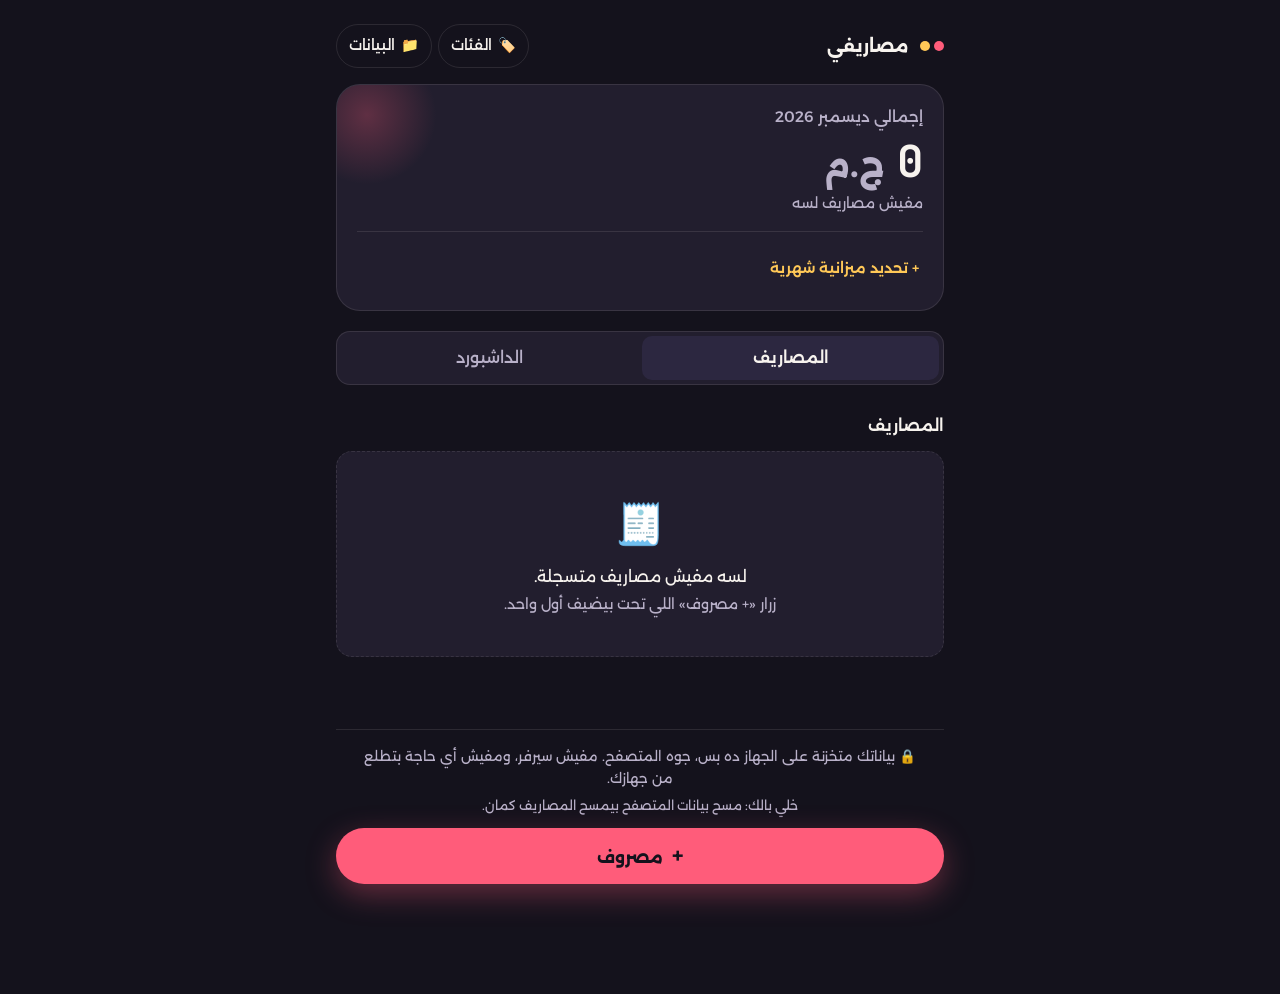
<file: index.html>
<!doctype html>
<html lang="ar" dir="rtl">
<head>
  <meta charset="utf-8">
  <meta http-equiv="Content-Security-Policy" content="default-src 'self'; script-src 'self'; style-src 'self'; img-src 'self' data: blob:; font-src 'self'; connect-src 'self'; manifest-src 'self'; worker-src 'self'; object-src 'none'; base-uri 'self'; form-action 'none'">
  <meta name="viewport" content="width=device-width, initial-scale=1, viewport-fit=cover">
  <title>مصاريفي</title>
  <meta name="description" content="تطبيق بسيط لتسجيل المصاريف بالجنيه المصري. البيانات بتفضل على الجهاز بس.">
  <meta name="theme-color" content="#14121C">
  <meta name="color-scheme" content="dark">
  <link rel="manifest" href="manifest.webmanifest">
  <link rel="icon" href="icons/icon.svg" type="image/svg+xml">
  <link rel="icon" href="icons/icon-192.png" type="image/png" sizes="192x192">
  <link rel="apple-touch-icon" href="icons/apple-touch-icon.png">
  <meta name="apple-mobile-web-app-title" content="مصاريفي">
  <link rel="stylesheet" href="css/styles.css">
</head>
<body>
  <div id="storage-banner" class="banner" role="alert" hidden></div>

  <main class="app">
    <header class="app-header">
      <div class="top-bar">
        <h1 class="brand"><span class="brand-dot" aria-hidden="true"></span>مصاريفي</h1>
        <div class="top-actions">
          <button id="open-categories" class="ghost-btn" type="button">
            <span aria-hidden="true">🏷️</span> الفئات
          </button>
          <button id="open-data" class="ghost-btn" type="button">
            <span aria-hidden="true">📁</span> البيانات
          </button>
        </div>
      </div>
      <section class="month-card" aria-labelledby="month-label">
        <h2 id="month-label" class="month-label">إجمالي الشهر</h2>
        <p id="month-total" class="month-total"></p>
        <p id="month-count" class="month-count"></p>

        <div id="budget-box" class="budget">
          <button id="set-budget" class="link-btn" type="button">+ تحديد ميزانية شهرية</button>
          <div id="budget-active" hidden>
            <div class="budget-row">
              <p id="budget-used" class="budget-used"></p>
              <button id="edit-budget" class="link-btn" type="button" aria-label="تعديل الميزانية">تعديل</button>
            </div>
            <div id="budget-bar" class="bar" role="progressbar" aria-valuemin="0" aria-valuemax="100"
                 aria-labelledby="budget-used">
              <span id="budget-fill" class="bar-fill"></span>
            </div>
            <p id="budget-status" class="budget-status"></p>
          </div>
        </div>
      </section>
    </header>

    <div class="tabs" role="tablist" aria-label="طريقة العرض">
      <button id="tab-list" class="tab" role="tab" type="button" aria-selected="true" aria-controls="view-list">المصاريف</button>
      <button id="tab-dash" class="tab" role="tab" type="button" aria-selected="false" aria-controls="view-dash" tabindex="-1">الداشبورد</button>
    </div>

    <section id="view-dash" class="dashboard" role="tabpanel" aria-labelledby="tab-dash" hidden>
      <div class="month-nav">
        <button id="dash-prev" class="icon-btn" type="button" aria-label="الشهر اللي فات">→</button>
        <h2 id="dash-month" class="month-nav-title" aria-live="polite"></h2>
        <button id="dash-next" class="icon-btn" type="button" aria-label="الشهر الجاي">←</button>
      </div>

      <div class="tiles">
        <div class="tile tile-hero">
          <p class="tile-label">إجمالي الشهر</p>
          <p id="dash-total" class="tile-value"></p>
          <p id="dash-delta" class="tile-sub"></p>
        </div>
        <div class="tile">
          <p class="tile-label">أكبر فئة</p>
          <p id="dash-top" class="tile-value-sm"></p>
          <p id="dash-top-sub" class="tile-sub"></p>
        </div>
        <div class="tile">
          <p class="tile-label">المتوسط اليومي</p>
          <p id="dash-avg" class="tile-value-sm"></p>
          <p id="dash-avg-sub" class="tile-sub"></p>
        </div>
      </div>

      <div id="dash-empty" class="empty" hidden>
        <p class="empty-icon" aria-hidden="true">📊</p>
        <p>مفيش مصاريف متسجلة في الشهر ده.</p>
      </div>

      <div id="dash-charts">
        <section class="chart-card" aria-labelledby="cat-chart-title">
          <h3 id="cat-chart-title" class="chart-title">الصرف حسب الفئة</h3>
          <ul id="cat-chart" class="hbars"></ul>
          <details class="chart-table">
            <summary>عرض كجدول</summary>
            <table>
              <thead><tr><th scope="col">الفئة</th><th scope="col">المبلغ</th><th scope="col">النسبة</th><th scope="col">العدد</th></tr></thead>
              <tbody id="cat-table"></tbody>
            </table>
          </details>
        </section>

        <section class="chart-card" aria-labelledby="day-chart-title">
          <h3 id="day-chart-title" class="chart-title">الصرف على أيام الشهر</h3>
          <div id="day-chart" class="day-chart"></div>
          <p id="day-key" class="chart-key"></p>
          <details class="chart-table">
            <summary>عرض كجدول</summary>
            <table>
              <thead><tr><th scope="col">اليوم</th><th scope="col">المبلغ</th><th scope="col">العدد</th></tr></thead>
              <tbody id="day-table"></tbody>
            </table>
          </details>
        </section>
      </div>
    </section>

    <section id="view-list" class="expenses" role="tabpanel" aria-labelledby="tab-list">
      <h2 id="list-title" class="section-title">المصاريف</h2>

      <div id="filters" class="filters" role="search">
        <label class="search-field" for="flt-q">
          <span class="sr-only">بحث</span>
          <span class="search-icon" aria-hidden="true">🔍</span>
          <input id="flt-q" type="search" class="input search-input" maxlength="100"
                 placeholder="بحث في الملاحظات والفئات" autocomplete="off">
        </label>
        <div class="filter-row">
          <label for="flt-month">
            <span class="sr-only">الشهر</span>
            <select id="flt-month" class="input"></select>
          </label>
          <label for="flt-cat">
            <span class="sr-only">الفئة</span>
            <select id="flt-cat" class="input"></select>
          </label>
        </div>
        <div id="filter-summary" class="filter-summary" hidden>
          <p id="filter-result" aria-live="polite"></p>
          <button id="filter-clear" class="link-btn" type="button">مسح الفلتر</button>
        </div>
      </div>

      <div id="no-results" class="empty" hidden>
        <p class="empty-icon" aria-hidden="true">🔎</p>
        <p>مفيش مصاريف بتطابق الفلتر ده.</p>
      </div>

      <div id="empty-state" class="empty" hidden>
        <p class="empty-icon" aria-hidden="true">🧾</p>
        <p>لسه مفيش مصاريف متسجلة.</p>
        <p class="empty-hint">زرار «+ مصروف» اللي تحت بيضيف أول واحد.</p>
      </div>
      <ol id="expense-list" class="days"></ol>
    </section>

    <div class="install">
      <button id="install-btn" class="btn btn-secondary" type="button" hidden>📲 تثبيت التطبيق على الجهاز</button>
      <p id="ios-hint" class="hint" hidden>للتثبيت على الآيفون: زرار المشاركة <span aria-hidden="true">⬆️</span> وبعدين «إضافة إلى الشاشة الرئيسية».</p>
      <p id="offline-note" class="hint" hidden>التطبيق متخزن على الجهاز، وبيشتغل من غير إنترنت.</p>
    </div>

    <footer class="privacy">
      <p><span aria-hidden="true">🔒</span> بياناتك متخزنة على الجهاز ده بس، جوه المتصفح. مفيش سيرفر، ومفيش أي حاجة بتطلع من جهازك.</p>
      <p class="privacy-note">خلي بالك: مسح بيانات المتصفح بيمسح المصاريف كمان.</p>
      <p class="privacy-note"><a href="privacy.html">تفاصيل الخصوصية</a></p>
    </footer>
  </main>

  <button id="add-btn" class="fab" type="button"><span aria-hidden="true">+</span> مصروف</button>

  <div id="chart-tip" class="chart-tip" role="tooltip" hidden></div>

  <div id="toast" class="toast" role="status" aria-live="polite">
    <span id="toast-msg"></span>
    <button id="toast-action" class="toast-action" type="button" hidden></button>
  </div>

  <dialog id="expense-dialog" class="sheet-dialog" aria-labelledby="dialog-title">
    <form id="expense-form" class="sheet" novalidate>
      <div class="sheet-head">
        <h2 id="dialog-title">مصروف جديد</h2>
        <button type="button" class="icon-btn" data-close aria-label="قفل">✕</button>
      </div>

      <label class="field" for="f-amount">
        <span class="field-label">المبلغ</span>
        <span class="amount-wrap">
          <input id="f-amount" name="amount" class="amount-input num" inputmode="decimal"
                 autocomplete="off" dir="ltr" placeholder="0" required>
          <span class="cur">ج.م</span>
        </span>
      </label>

      <fieldset class="field">
        <legend class="field-label">الفئة</legend>
        <div id="f-categories" class="chips"></div>
      </fieldset>

      <label class="field" for="f-date">
        <span class="field-label">التاريخ</span>
        <input id="f-date" name="date" type="date" class="input" required aria-describedby="f-date-hint">
      </label>
      <p id="f-date-hint" class="field-warn" aria-live="polite" hidden></p>

      <label class="field" for="f-note">
        <span class="field-label">ملاحظة <span class="optional">(اختياري)</span></span>
        <input id="f-note" name="note" type="text" class="input" maxlength="140"
               placeholder="مثلاً: فطار مع الشغل" autocomplete="off">
      </label>

      <p id="form-error" class="form-error" role="alert"></p>

      <div class="sheet-actions">
        <button type="submit" class="btn btn-primary">حفظ</button>
        <button type="button" id="delete-btn" class="btn btn-danger" hidden>مسح</button>
      </div>
    </form>
  </dialog>

  <dialog id="categories-dialog" class="sheet-dialog" aria-labelledby="categories-title">
    <div class="sheet">
      <div class="sheet-head">
        <h2 id="categories-title">الفئات</h2>
        <button type="button" class="icon-btn" data-close aria-label="قفل">✕</button>
      </div>
      <ul id="category-list" class="category-list"></ul>
      <button type="button" id="new-category-btn" class="btn btn-secondary">+ فئة جديدة</button>
    </div>
  </dialog>

  <dialog id="category-dialog" class="sheet-dialog" aria-labelledby="category-title">
    <form id="category-form" class="sheet" novalidate>
      <div class="sheet-head">
        <h2 id="category-title">فئة جديدة</h2>
        <button type="button" class="icon-btn" data-close aria-label="قفل">✕</button>
      </div>

      <label class="field" for="c-name">
        <span class="field-label">الاسم</span>
        <input id="c-name" name="name" type="text" class="input" maxlength="24"
               placeholder="مثلاً: جيم" autocomplete="off" required>
      </label>

      <fieldset class="field">
        <legend class="field-label">اللون</legend>
        <div id="c-colors" class="swatches"></div>
      </fieldset>

      <p id="c-builtin-note" class="hint" hidden>
        دي فئة أساسية: ينفع اسمها ولونها يتغيروا، بس مينفعش تتمسح.
      </p>

      <div id="c-move" class="field move-box" hidden>
        <label id="c-move-label" class="field-label" for="c-move-to"></label>
        <select id="c-move-to" class="input"></select>
      </div>

      <p id="c-error" class="form-error" role="alert"></p>

      <div class="sheet-actions">
        <button type="submit" class="btn btn-primary">حفظ</button>
        <button type="button" id="c-delete" class="btn btn-danger" hidden>مسح</button>
      </div>
    </form>
  </dialog>

  <dialog id="budget-dialog" class="sheet-dialog" aria-labelledby="budget-title">
    <form id="budget-form" class="sheet" novalidate>
      <div class="sheet-head">
        <h2 id="budget-title">الميزانية الشهرية</h2>
        <button type="button" class="icon-btn" data-close aria-label="قفل">✕</button>
      </div>

      <label class="field" for="b-amount">
        <span class="field-label">المبلغ في الشهر</span>
        <span class="amount-wrap">
          <input id="b-amount" name="budget" class="amount-input num" inputmode="decimal"
                 autocomplete="off" dir="ltr" placeholder="0" required>
          <span class="cur">ج.م</span>
        </span>
      </label>

      <p class="hint">نفس المبلغ بيتطبق على كل شهر. التحذير بيظهر لما الصرف يوصل 80% من الميزانية، وتاني لما يعدّيها.</p>

      <p id="b-error" class="form-error" role="alert"></p>

      <div class="sheet-actions">
        <button type="submit" class="btn btn-primary">حفظ</button>
        <button type="button" id="b-clear" class="btn btn-danger" hidden>شيل الميزانية</button>
      </div>
    </form>
  </dialog>

  <dialog id="data-dialog" class="sheet-dialog" aria-labelledby="data-title">
    <div class="sheet">
      <div class="sheet-head">
        <h2 id="data-title">البيانات</h2>
        <button type="button" class="icon-btn" data-close aria-label="قفل">✕</button>
      </div>

      <p class="hint">الملف بيتعمل ويتقري هنا على الجهاز. مفيش أي حاجة بتترفع على سيرفر.</p>

      <div class="data-actions">
        <button id="export-btn" type="button" class="btn btn-secondary">⬇️ تصدير CSV</button>
        <button id="import-btn" type="button" class="btn btn-secondary">⬆️ استيراد CSV</button>
        <input id="import-file" type="file" accept=".csv,text/csv" hidden>
      </div>
      <p id="export-hint" class="hint" hidden>مفيش مصاريف لسه عشان تتصدّر.</p>

      <details class="chart-table">
        <summary>شكل الملف المطلوب</summary>
        <p class="hint">أول سطر فيه أسامي الأعمدة: <span class="num" dir="ltr">date,amount,category,note</span> (أو بالعربي: التاريخ، المبلغ، الفئة، الملاحظة). التاريخ والمبلغ لازم يكونوا موجودين.</p>
        <p class="hint">التاريخ يتكتب <span class="num" dir="ltr">2026-11-09</span> أو <span class="num" dir="ltr">9/11/2026</span> (اليوم الأول). الفئة اللي مش موجودة بتتعمل لوحدها.</p>
      </details>

      <p id="data-error" class="form-error" role="alert"></p>

      <div class="danger-zone">
        <p class="hint">مسح كل المصاريف والفئات والميزانية من الجهاز ده. مفيش رجوع بعدها.</p>
        <button id="wipe-open" type="button" class="btn btn-danger">🗑️ مسح كل البيانات</button>
      </div>
    </div>
  </dialog>

  <dialog id="wipe-dialog" class="sheet-dialog" aria-labelledby="wipe-title">
    <form id="wipe-form" class="sheet" novalidate>
      <div class="sheet-head">
        <h2 id="wipe-title">مسح كل البيانات</h2>
        <button type="button" class="icon-btn" data-close aria-label="قفل">✕</button>
      </div>

      <p id="wipe-summary" class="warn-box"></p>

      <button id="wipe-export" type="button" class="btn btn-secondary">⬇️ تصدير نسخة احتياطية الأول</button>

      <label class="field" for="wipe-confirm">
        <span class="field-label">للتأكيد، الكلمة «امسح» في الخانة دي</span>
        <input id="wipe-confirm" type="text" class="input" autocomplete="off" placeholder="امسح"
               aria-describedby="wipe-error">
      </label>

      <p id="wipe-error" class="form-error" role="alert"></p>

      <div class="sheet-actions">
        <button type="submit" id="wipe-submit" class="btn btn-danger" disabled>مسح كل البيانات نهائي</button>
      </div>
    </form>
  </dialog>

  <dialog id="import-dialog" class="sheet-dialog" aria-labelledby="import-title">
    <form id="import-form" class="sheet" novalidate>
      <div class="sheet-head">
        <h2 id="import-title">مراجعة الاستيراد</h2>
        <button type="button" class="icon-btn" data-close aria-label="قفل">✕</button>
      </div>

      <p id="imp-summary" class="imp-summary"></p>
      <ul id="imp-notes" class="imp-notes"></ul>

      <details id="imp-errors-box" class="imp-errors-box">
        <summary id="imp-errors-title"></summary>
        <ul id="imp-errors" class="imp-errors"></ul>
      </details>

      <div class="table-scroll">
        <table class="imp-table">
          <caption id="imp-caption" class="hint"></caption>
          <thead><tr><th scope="col">التاريخ</th><th scope="col">المبلغ</th><th scope="col">الفئة</th><th scope="col">الملاحظة</th></tr></thead>
          <tbody id="imp-preview"></tbody>
        </table>
      </div>

      <fieldset class="field">
        <legend class="field-label">طريقة الاستيراد</legend>
        <label class="radio-row">
          <input type="radio" name="mode" value="merge" checked>
          <span><strong>دمج</strong>: المصاريف اللي في الملف تتضاف للموجودة، واللي متكرر بيتساب.</span>
        </label>
        <label class="radio-row">
          <input type="radio" name="mode" value="replace">
          <span><strong>استبدال</strong>: المصاريف الموجودة تتمسح، وتتحط مكانها اللي في الملف.</span>
        </label>
      </fieldset>

      <p id="imp-warning" class="warn-box" hidden></p>
      <p id="imp-error" class="form-error" role="alert"></p>

      <div class="sheet-actions">
        <button type="submit" id="imp-confirm" class="btn btn-primary"></button>
      </div>
    </form>
  </dialog>

  <script src="js/storage.js"></script>
  <script src="js/format.js"></script>
  <script src="js/expenses.js"></script>
  <script src="js/categories.js"></script>
  <script src="js/budget.js"></script>
  <script src="js/stats.js"></script>
  <script src="js/filters.js"></script>
  <script src="js/csv.js"></script>
  <script src="js/dom.js"></script>
  <script src="js/charts.js"></script>
  <script src="js/app.js"></script>
</body>
</html>
</file>
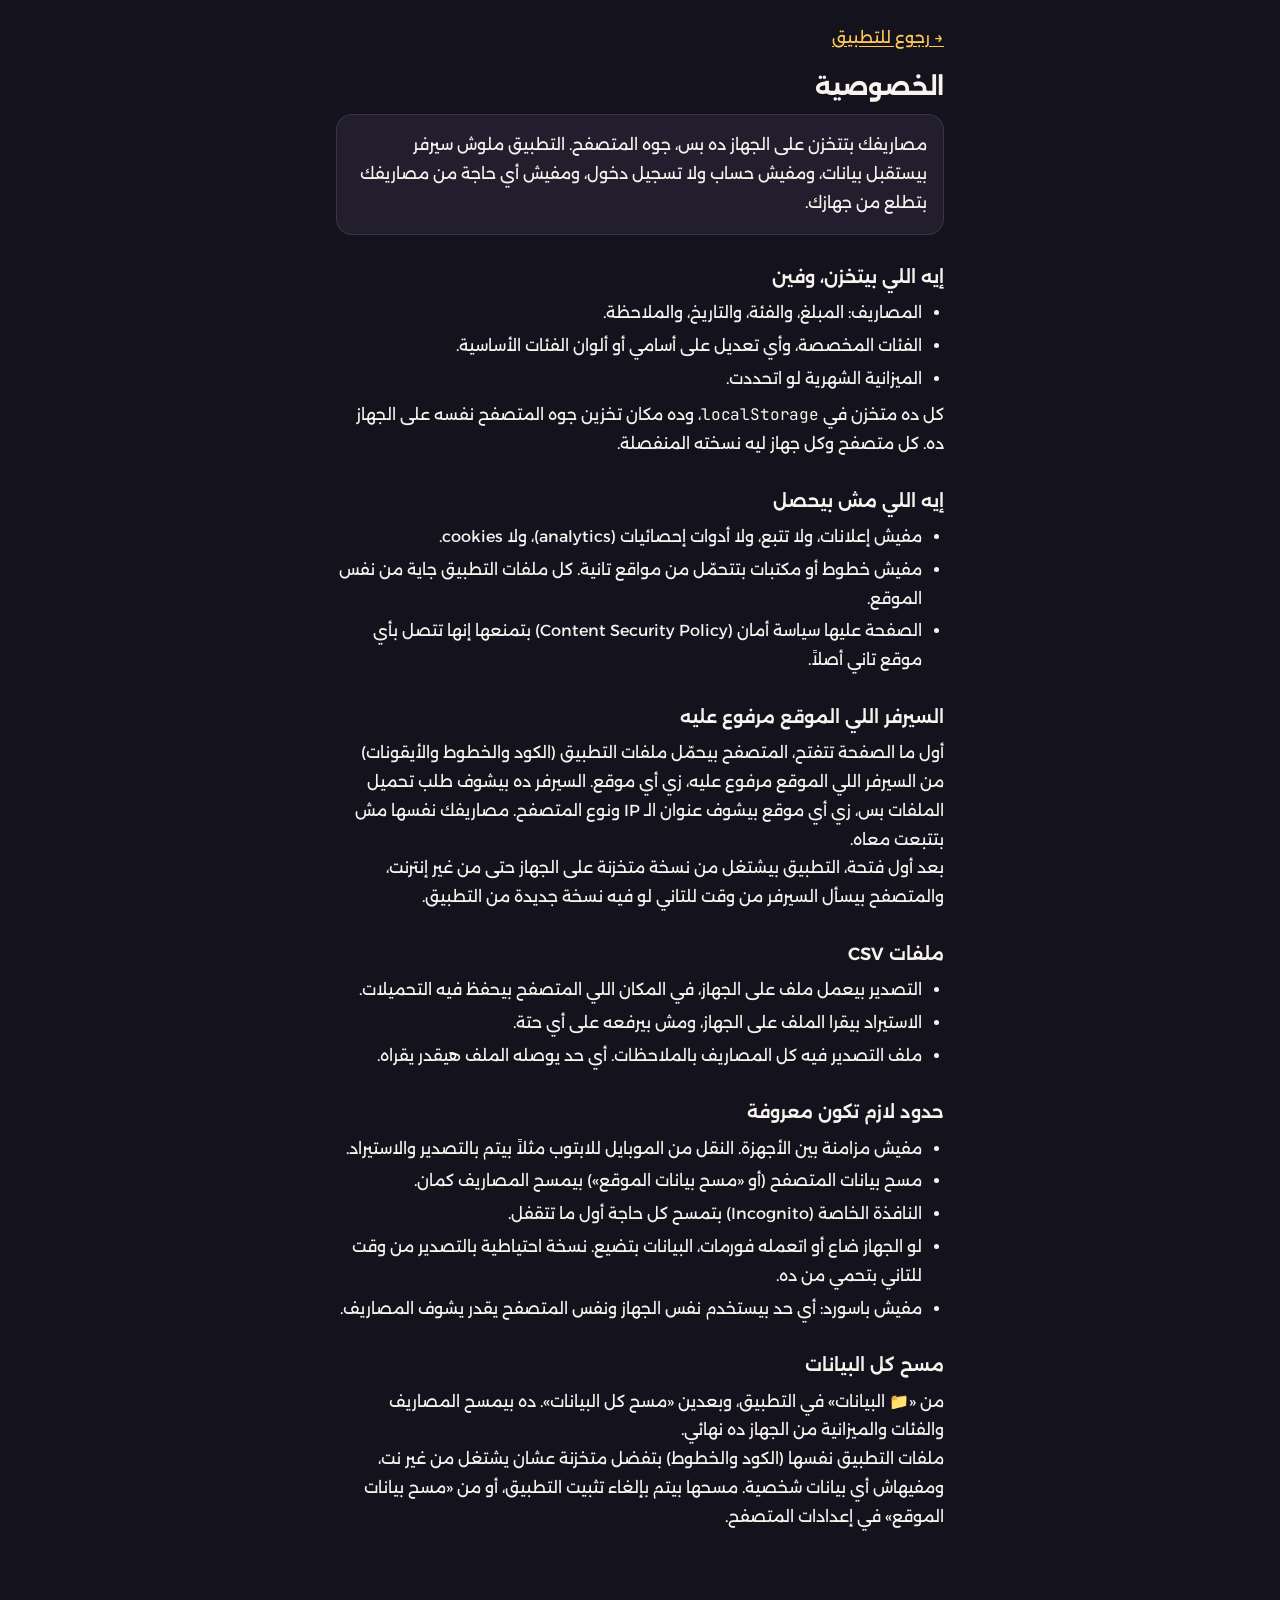
<file: privacy.html>
<!doctype html>
<html lang="ar" dir="rtl">
<head>
  <meta charset="utf-8">
  <meta http-equiv="Content-Security-Policy" content="default-src 'self'; script-src 'self'; style-src 'self'; img-src 'self' data: blob:; font-src 'self'; connect-src 'self'; manifest-src 'self'; worker-src 'self'; object-src 'none'; base-uri 'self'; form-action 'none'">
  <meta name="viewport" content="width=device-width, initial-scale=1, viewport-fit=cover">
  <title>الخصوصية · مصاريفي</title>
  <meta name="description" content="بيانات مصاريفي بتتخزن فين، وإيه اللي بيطلع من الجهاز (ولا حاجة)، وإزاي تتمسح.">
  <meta name="theme-color" content="#14121C">
  <meta name="color-scheme" content="dark">
  <link rel="manifest" href="manifest.webmanifest">
  <link rel="icon" href="icons/icon.svg" type="image/svg+xml">
  <link rel="apple-touch-icon" href="icons/apple-touch-icon.png">
  <link rel="stylesheet" href="css/styles.css">
</head>
<body>
  <main class="doc">
    <a class="doc-back" href="index.html">→ رجوع للتطبيق</a>
    <h1>الخصوصية</h1>

    <p class="lead">
      مصاريفك بتتخزن على الجهاز ده بس، جوه المتصفح. التطبيق ملوش سيرفر بيستقبل بيانات، ومفيش حساب
      ولا تسجيل دخول، ومفيش أي حاجة من مصاريفك بتطلع من جهازك.
    </p>

    <h2>إيه اللي بيتخزن، وفين</h2>
    <ul>
      <li>المصاريف: المبلغ، والفئة، والتاريخ، والملاحظة.</li>
      <li>الفئات المخصصة، وأي تعديل على أسامي أو ألوان الفئات الأساسية.</li>
      <li>الميزانية الشهرية لو اتحددت.</li>
    </ul>
    <p>
      كل ده متخزن في <span class="num" dir="ltr">localStorage</span>، وده مكان تخزين جوه المتصفح نفسه
      على الجهاز ده. كل متصفح وكل جهاز ليه نسخته المنفصلة.
    </p>

    <h2>إيه اللي مش بيحصل</h2>
    <ul>
      <li>مفيش إعلانات، ولا تتبع، ولا أدوات إحصائيات (analytics)، ولا cookies.</li>
      <li>مفيش خطوط أو مكتبات بتتحمّل من مواقع تانية. كل ملفات التطبيق جاية من نفس الموقع.</li>
      <li>الصفحة عليها سياسة أمان (Content Security Policy) بتمنعها إنها تتصل بأي موقع تاني أصلاً.</li>
    </ul>

    <h2>السيرفر اللي الموقع مرفوع عليه</h2>
    <p>
      أول ما الصفحة تتفتح، المتصفح بيحمّل ملفات التطبيق (الكود والخطوط والأيقونات) من السيرفر اللي الموقع
      مرفوع عليه، زي أي موقع. السيرفر ده بيشوف طلب تحميل الملفات بس، زي أي موقع بيشوف عنوان الـ IP ونوع
      المتصفح. مصاريفك نفسها مش بتتبعت معاه.
    </p>
    <p>
      بعد أول فتحة، التطبيق بيشتغل من نسخة متخزنة على الجهاز حتى من غير إنترنت، والمتصفح بيسأل السيرفر
      من وقت للتاني لو فيه نسخة جديدة من التطبيق.
    </p>

    <h2>ملفات CSV</h2>
    <ul>
      <li>التصدير بيعمل ملف على الجهاز، في المكان اللي المتصفح بيحفظ فيه التحميلات.</li>
      <li>الاستيراد بيقرا الملف على الجهاز، ومش بيرفعه على أي حتة.</li>
      <li>ملف التصدير فيه كل المصاريف بالملاحظات. أي حد يوصله الملف هيقدر يقراه.</li>
    </ul>

    <h2>حدود لازم تكون معروفة</h2>
    <ul>
      <li>مفيش مزامنة بين الأجهزة. النقل من الموبايل للابتوب مثلاً بيتم بالتصدير والاستيراد.</li>
      <li>مسح بيانات المتصفح (أو «مسح بيانات الموقع») بيمسح المصاريف كمان.</li>
      <li>النافذة الخاصة (Incognito) بتمسح كل حاجة أول ما تتقفل.</li>
      <li>لو الجهاز ضاع أو اتعمله فورمات، البيانات بتضيع. نسخة احتياطية بالتصدير من وقت للتاني بتحمي من ده.</li>
      <li>مفيش باسورد: أي حد بيستخدم نفس الجهاز ونفس المتصفح يقدر يشوف المصاريف.</li>
    </ul>

    <h2>مسح كل البيانات</h2>
    <p>
      من «📁 البيانات» في التطبيق، وبعدين «مسح كل البيانات». ده بيمسح المصاريف والفئات والميزانية من
      الجهاز ده نهائي.
    </p>
    <p>
      ملفات التطبيق نفسها (الكود والخطوط) بتفضل متخزنة عشان يشتغل من غير نت، ومفيهاش أي بيانات شخصية.
      مسحها بيتم بإلغاء تثبيت التطبيق، أو من «مسح بيانات الموقع» في إعدادات المتصفح.
    </p>
  </main>
</body>
</html>
</file>
<file: css/styles.css>
@font-face {
  font-family: 'Alexandria';
  src: url('../fonts/Alexandria-Variable.ttf') format('truetype');
  font-weight: 100 900;
  font-display: swap;
}

@font-face {
  font-family: 'JetBrains Mono';
  src: url('../fonts/JetBrainsMono-Variable.ttf') format('truetype');
  font-weight: 100 800;
  font-display: swap;
}

:root {
  --ink: #14121C;
  --surface: #221E2E;
  --surface-2: #2C2740;
  --cream: #F7F3EE;
  --muted: #B9B1C9;
  --line: rgba(247, 243, 238, 0.10);
  --rose: #FF5C7A;
  --sun: #FFC857;

  --font: 'Alexandria', system-ui, sans-serif;
  --mono: 'JetBrains Mono', ui-monospace, monospace;
  --radius: 16px;
  --safe-bottom: env(safe-area-inset-bottom, 0px);

  color-scheme: dark;
}

*, *::before, *::after { box-sizing: border-box; }

html { -webkit-text-size-adjust: 100%; }

body {
  margin: 0;
  min-height: 100dvh;
  background: var(--ink);
  color: var(--cream);
  font-family: var(--font);
  font-size: 1rem;
  line-height: 1.6;
  -webkit-font-smoothing: antialiased;
  /* مساحة لزرار الإضافة الثابت تحت */
  padding-bottom: calc(96px + var(--safe-bottom));
}

h1, h2, h3, p { margin: 0; }

button, input, select { font: inherit; color: inherit; }

button { cursor: pointer; }

:focus-visible {
  outline: 3px solid var(--sun);
  outline-offset: 2px;
}

[hidden] { display: none !important; }

/* لون الـ placeholder الافتراضي في المتصفح باهت على الخلفية الغامقة */
::placeholder { color: var(--muted); opacity: 0.75; }

a { color: var(--sun); text-underline-offset: 3px; }
a:hover { text-decoration-thickness: 2px; }

.num {
  font-family: var(--mono);
  font-variant-numeric: tabular-nums;
  letter-spacing: -0.01em;
}

.money { white-space: nowrap; }
.money .cur { font-size: 0.8em; color: var(--muted); }

/* ---------- الهيكل ---------- */

.app {
  max-width: 640px;
  margin: 0 auto;
  padding: 16px;
}

.banner {
  background: var(--sun);
  color: var(--ink);
  padding: 12px 16px;
  font-size: 0.9rem;
  font-weight: 500;
  text-align: center;
}

.app-header { padding-top: 8px; }

.top-bar {
  display: flex;
  align-items: center;
  justify-content: space-between;
  gap: 12px;
  margin-bottom: 16px;
}

.brand {
  display: flex;
  align-items: center;
  gap: 8px;
  font-weight: 700;
  font-size: 1.1rem;
}

.ghost-btn {
  display: inline-flex;
  align-items: center;
  gap: 6px;
  min-height: 44px;
  padding: 0 14px;
  border: 1px solid var(--line);
  border-radius: 999px;
  background: transparent;
  font-size: 0.9rem;
  font-weight: 500;
}

.ghost-btn:hover { background: var(--surface); }

.top-actions {
  display: flex;
  gap: 6px;
}

.top-actions .ghost-btn { padding: 0 12px; }

/* ---------- البيانات (CSV) ---------- */

.data-actions {
  display: grid;
  gap: 8px;
}

@media (min-width: 480px) {
  .data-actions { grid-template-columns: 1fr 1fr; }
}

.btn:disabled { opacity: 0.4; cursor: default; }

.imp-summary { font-size: 0.95rem; }

.imp-notes {
  margin: -6px 0 0;
  padding-inline-start: 20px;
  font-size: 0.85rem;
  color: var(--muted);
}

.imp-notes:empty { display: none; }

.imp-errors-box {
  font-size: 0.85rem;
  border: 1px solid rgba(255, 92, 122, 0.35);
  border-radius: 12px;
  padding: 0 12px;
}

.imp-errors-box summary {
  min-height: 44px;
  display: flex;
  align-items: center;
  color: var(--rose);
  cursor: pointer;
}

.imp-errors {
  margin: 0 0 12px;
  padding-inline-start: 18px;
  max-height: 160px;
  overflow-y: auto;
}

.table-scroll {
  overflow-x: auto;
  border: 1px solid var(--line);
  border-radius: 12px;
}

.imp-table {
  width: 100%;
  border-collapse: collapse;
  font-size: 0.8rem;
}

.imp-table caption {
  text-align: start;
  padding: 8px 10px 0;
  margin: 0;
}

.imp-table th,
.imp-table td {
  padding: 8px 10px;
  text-align: start;
  white-space: nowrap;
  border-bottom: 1px solid var(--line);
}

.imp-table tbody tr:last-child td { border-bottom: 0; }
.imp-table th { color: var(--muted); font-weight: 500; }

.imp-note {
  max-width: 140px;
  overflow: hidden;
  text-overflow: ellipsis;
}

.radio-row {
  display: flex;
  align-items: flex-start;
  gap: 10px;
  min-height: 44px;
  padding: 8px 0;
  font-size: 0.9rem;
  cursor: pointer;
}

.radio-row input {
  flex: none;
  width: 20px;
  height: 20px;
  margin: 2px 0 0;
  accent-color: var(--rose);
}

.warn-box {
  padding: 10px 12px;
  border: 1px solid rgba(255, 200, 87, 0.45);
  border-radius: 12px;
  background: rgba(255, 200, 87, 0.08);
  color: var(--sun);
  font-size: 0.85rem;
}

.brand-dot {
  width: 10px;
  height: 10px;
  border-radius: 50%;
  background: var(--rose);
  box-shadow: -14px 0 0 var(--sun);
  margin-inline-end: 18px;
}

.month-card {
  background: var(--surface);
  border: 1px solid var(--line);
  border-radius: 24px;
  padding: 20px;
  position: relative;
  overflow: hidden;
}

.month-card::after {
  content: '';
  position: absolute;
  inset-inline-end: -40px;
  top: -40px;
  width: 140px;
  height: 140px;
  border-radius: 50%;
  background: radial-gradient(circle, rgba(255, 92, 122, 0.28), transparent 70%);
  pointer-events: none;
}

.month-label {
  font-size: 0.95rem;
  font-weight: 500;
  color: var(--muted);
}

.month-total {
  font-size: clamp(2rem, 9vw, 2.75rem);
  font-weight: 700;
  line-height: 1.2;
  margin: 6px 0 4px;
}

.month-total .num { font-weight: 700; }

.month-count {
  font-size: 0.9rem;
  color: var(--muted);
}

/* ---------- الميزانية ---------- */

.budget {
  margin-top: 16px;
  padding-top: 14px;
  border-top: 1px solid var(--line);
  position: relative;
  z-index: 1;
}

.link-btn {
  min-height: 44px;
  padding: 0 4px;
  border: 0;
  background: transparent;
  color: var(--sun);
  font-size: 0.9rem;
  font-weight: 600;
}

.link-btn:hover { text-decoration: underline; }

.budget-row {
  display: flex;
  align-items: center;
  justify-content: space-between;
  gap: 12px;
}

.budget-used { font-size: 0.9rem; }

.bar {
  height: 8px;
  border-radius: 999px;
  background: rgba(247, 243, 238, 0.10);
  overflow: hidden;
  margin: 4px 0 10px;
}

.bar-fill {
  display: block;
  height: 100%;
  width: 0;
  border-radius: inherit;
  background: var(--cream);
  transition: width 0.3s ease-out;
}

.budget[data-level="warn"] .bar-fill { background: var(--sun); }
.budget[data-level="over"] .bar-fill { background: var(--rose); }

.budget-status {
  font-size: 0.85rem;
  color: var(--muted);
}

.budget[data-level="warn"] .budget-status { color: var(--sun); }
.budget[data-level="over"] .budget-status { color: var(--rose); font-weight: 600; }
.budget[data-level="warn"] .budget-status .cur,
.budget[data-level="over"] .budget-status .cur { color: inherit; }

/* ---------- التابات ---------- */

.tabs {
  display: grid;
  grid-template-columns: 1fr 1fr;
  gap: 4px;
  margin-top: 20px;
  padding: 4px;
  background: var(--surface);
  border: 1px solid var(--line);
  border-radius: 14px;
}

.tab {
  min-height: 44px;
  border: 0;
  border-radius: 10px;
  background: transparent;
  color: var(--muted);
  font-weight: 500;
}

.tab[aria-selected="true"] {
  background: var(--surface-2);
  color: var(--cream);
  font-weight: 600;
}

/* ---------- الداشبورد ---------- */

.dashboard { margin-top: 20px; }

.month-nav {
  display: flex;
  align-items: center;
  justify-content: space-between;
  gap: 8px;
  margin-bottom: 12px;
}

.month-nav-title { font-size: 1.05rem; font-weight: 600; }

.month-nav .icon-btn {
  font-size: 1.5rem;
  color: var(--cream);
  background: var(--surface);
  border: 1px solid var(--line);
}

.icon-btn:disabled { opacity: 0.3; cursor: default; background: transparent; }

.tiles {
  display: grid;
  grid-template-columns: 1fr 1fr;
  gap: 8px;
}

.tile {
  min-width: 0;
  padding: 14px;
  background: var(--surface);
  border: 1px solid var(--line);
  border-radius: var(--radius);
}

.tile-hero { grid-column: 1 / -1; }

.tile-label { font-size: 0.85rem; color: var(--muted); }

.tile-value {
  font-size: 2rem;
  font-weight: 700;
  line-height: 1.3;
}

/* الأرقام الكبيرة لوحدها: أرقام عادية مش tabular */
.tile-value .num,
.month-total .num { font-variant-numeric: normal; }

.tile-value-sm {
  display: flex;
  align-items: center;
  gap: 6px;
  font-size: 1.1rem;
  font-weight: 600;
  margin-top: 2px;
  min-width: 0;
  overflow-wrap: anywhere;
}

.tile-sub {
  font-size: 0.8rem;
  color: var(--muted);
  margin-top: 2px;
}

.tile-sub[data-trend="up"] { color: var(--rose); }

.tile-badge {
  display: inline-grid;
  place-items: center;
  flex: none;
  width: 26px;
  height: 26px;
  border-radius: 8px;
  font-size: 0.85rem;
  color: var(--cat);
  background: color-mix(in srgb, var(--cat) 20%, transparent);
}

.dashboard .empty { margin-top: 8px; }

.chart-card {
  margin-top: 12px;
  padding: 16px;
  background: var(--surface);
  border: 1px solid var(--line);
  border-radius: var(--radius);
}

.chart-title {
  font-size: 0.95rem;
  font-weight: 600;
  margin-bottom: 12px;
}

/* أعمدة الفئات: اسم | عمود | مبلغ */
.hbars {
  list-style: none;
  margin: 0;
  padding: 0;
  display: grid;
  gap: 2px;
}

.hbar {
  display: grid;
  grid-template-columns: minmax(84px, 30%) 1fr auto;
  align-items: center;
  gap: 10px;
  min-height: 36px;
  padding: 0 4px;
  border-radius: 8px;
  cursor: default;
}

.hbar:hover { background: rgba(247, 243, 238, 0.04); }

.hbar-label {
  display: flex;
  align-items: center;
  gap: 6px;
  min-width: 0;
  font-size: 0.85rem;
}

.hbar-name {
  overflow: hidden;
  text-overflow: ellipsis;
  white-space: nowrap;
}

.hbar-badge {
  display: inline-grid;
  place-items: center;
  flex: none;
  width: 22px;
  height: 22px;
  border-radius: 6px;
  font-size: 0.75rem;
  font-weight: 700;
  color: var(--cat);
  background: color-mix(in srgb, var(--cat) 20%, transparent);
}

.hbar-track { min-width: 0; }

/* بيبدأ من اليمين (خط الصفر) ومدوّر من ناحية النهاية بس */
.hbar-fill {
  display: block;
  height: 12px;
  background: var(--rose);
  border-start-end-radius: 4px;
  border-end-end-radius: 4px;
}

.hbar-value { font-size: 0.85rem; }

.day-chart { width: 100%; min-height: 180px; }
.day-chart svg { display: block; overflow: visible; }

.day-chart .grid { stroke: rgba(247, 243, 238, 0.08); stroke-width: 1; }
.day-chart .tick {
  fill: var(--muted);
  font-family: var(--mono);
  font-size: 10px;
  font-variant-numeric: tabular-nums;
}
.day-chart .col { fill: rgba(247, 243, 238, 0.45); }
.day-chart .col-today { fill: var(--rose); }
.day-chart .avg { stroke: var(--cream); stroke-width: 1; opacity: 0.75; }
.day-chart .hit { fill: transparent; cursor: default; }
.day-chart .hit:hover { fill: rgba(247, 243, 238, 0.05); }

.chart-key {
  display: flex;
  flex-wrap: wrap;
  gap: 4px 16px;
  margin-top: 8px;
  font-size: 0.8rem;
  color: var(--muted);
}

.key { display: inline-flex; align-items: center; gap: 6px; }

.key::before {
  content: '';
  display: inline-block;
}

.key-avg::before { width: 14px; height: 0; border-top: 1px solid var(--cream); opacity: 0.75; }
.key-today::before { width: 8px; height: 10px; border-radius: 2px 2px 0 0; background: var(--rose); }

.chart-table { margin-top: 12px; font-size: 0.85rem; }

.chart-table summary {
  min-height: 44px;
  display: flex;
  align-items: center;
  color: var(--muted);
  cursor: pointer;
}

.chart-table table {
  width: 100%;
  border-collapse: collapse;
}

.chart-table th,
.chart-table td {
  padding: 8px 4px;
  text-align: start;
  border-bottom: 1px solid var(--line);
}

.chart-table th { color: var(--muted); font-weight: 500; }

.chart-tip {
  position: fixed;
  z-index: 10;
  max-width: 240px;
  display: grid;
  gap: 2px;
  padding: 8px 12px;
  background: var(--surface-2);
  border: 1px solid rgba(247, 243, 238, 0.18);
  border-radius: 10px;
  box-shadow: 0 8px 24px rgba(0, 0, 0, 0.45);
  font-size: 0.8rem;
  pointer-events: none;
}

.tip-main { font-weight: 600; }
.tip-sub { color: var(--muted); }

.sr-only {
  position: absolute;
  width: 1px;
  height: 1px;
  padding: 0;
  margin: -1px;
  overflow: hidden;
  clip: rect(0 0 0 0);
  white-space: nowrap;
  border: 0;
}

/* ---------- البحث والفلتر ---------- */

.filters {
  display: grid;
  gap: 8px;
  margin-bottom: 16px;
}

.search-field { position: relative; display: block; }

.search-icon {
  position: absolute;
  inset-inline-start: 14px;
  top: 50%;
  transform: translateY(-50%);
  font-size: 0.9rem;
  opacity: 0.7;
  pointer-events: none;
}

.search-field .search-input {
  padding-inline-start: 40px;
  background: var(--surface);
}

.filter-row {
  display: grid;
  grid-template-columns: 1fr 1fr;
  gap: 8px;
}

.filter-row label { min-width: 0; }

.filter-row .input {
  background: var(--surface);
  padding-inline: 12px;
  font-size: 0.95rem;
}

.filter-summary {
  display: flex;
  align-items: center;
  justify-content: space-between;
  gap: 12px;
  padding: 4px 4px 0;
  font-size: 0.9rem;
}

/* ---------- اللستة ---------- */

.section-title {
  font-size: 1rem;
  font-weight: 600;
  margin: 28px 0 12px;
}

.days, .day-items {
  list-style: none;
  margin: 0;
  padding: 0;
}

.day + .day { margin-top: 20px; }

.day-head {
  display: flex;
  justify-content: space-between;
  align-items: baseline;
  gap: 12px;
  margin-bottom: 8px;
  padding-inline: 4px;
}

.day-label {
  font-size: 0.9rem;
  font-weight: 500;
  color: var(--muted);
}

.day-total { font-size: 0.85rem; color: var(--muted); }

.day-items { display: grid; gap: 8px; }

.expense {
  display: grid;
  grid-template-columns: auto 1fr auto;
  align-items: center;
  gap: 12px;
  width: 100%;
  min-height: 64px;
  padding: 10px 14px;
  background: var(--surface);
  border: 1px solid var(--line);
  border-radius: var(--radius);
  text-align: start;
  transition: background-color 0.15s, border-color 0.15s;
}

.expense:hover { background: var(--surface-2); }
.expense:active { border-color: rgba(255, 92, 122, 0.5); }

.cat-icon {
  display: grid;
  place-items: center;
  width: 40px;
  height: 40px;
  border-radius: 12px;
  font-size: 1.15rem;
  font-weight: 700;
  color: var(--cat);
  background: color-mix(in srgb, var(--cat) 20%, transparent);
  border: 1px solid color-mix(in srgb, var(--cat) 45%, transparent);
}

.expense-main {
  display: flex;
  flex-direction: column;
  min-width: 0;
}

.expense-cat { font-weight: 500; }

.expense-note {
  font-size: 0.85rem;
  color: var(--muted);
  white-space: nowrap;
  overflow: hidden;
  text-overflow: ellipsis;
}

.expense-amount { font-weight: 600; }

.empty {
  text-align: center;
  padding: 40px 16px;
  background: var(--surface);
  border: 1px dashed var(--line);
  border-radius: var(--radius);
}

.empty-icon { font-size: 2.5rem; margin-bottom: 8px; }
.empty-hint { color: var(--muted); font-size: 0.9rem; margin-top: 4px; }

.install {
  display: grid;
  gap: 8px;
  margin-top: 32px;
  text-align: center;
}

.install .hint { margin: 0; }

.privacy {
  margin-top: 40px;
  padding: 16px;
  border-top: 1px solid var(--line);
  text-align: center;
  font-size: 0.85rem;
  color: var(--muted);
}

.privacy-note { margin-top: 6px; font-size: 0.8rem; }

.privacy a {
  display: inline-flex;
  align-items: center;
  min-height: 44px;
}

/* ---------- زرار الإضافة ---------- */

.fab {
  position: fixed;
  bottom: calc(16px + var(--safe-bottom));
  inset-inline: 16px;
  max-width: 608px;
  margin: 0 auto;
  height: 56px;
  border: 0;
  border-radius: 999px;
  background: var(--rose);
  color: var(--ink);
  font-weight: 700;
  font-size: 1.05rem;
  box-shadow: 0 10px 30px rgba(255, 92, 122, 0.35);
  transition: transform 0.15s;
}

.fab span { font-size: 1.4rem; margin-inline-end: 4px; }
.fab:active { transform: scale(0.98); }

/* ---------- التوست ---------- */

.toast {
  position: fixed;
  bottom: calc(84px + var(--safe-bottom));
  inset-inline: 16px;
  max-width: 480px;
  margin: 0 auto;
  display: flex;
  align-items: center;
  justify-content: space-between;
  gap: 12px;
  padding: 10px;
  padding-inline-start: 16px;
  background: var(--surface-2);
  border: 1px solid var(--line);
  border-radius: 14px;
  box-shadow: 0 10px 30px rgba(0, 0, 0, 0.4);
  opacity: 0;
  visibility: hidden;
  transform: translateY(8px);
  transition: opacity 0.2s, transform 0.2s, visibility 0.2s;
}

.toast.show {
  opacity: 1;
  visibility: visible;
  transform: none;
}

.toast[data-tone="warn"] { border-color: var(--sun); color: var(--sun); }
.toast[data-tone="over"] { border-color: var(--rose); color: var(--rose); font-weight: 600; }

.toast-action {
  min-height: 44px;
  padding: 0 14px;
  border: 0;
  border-radius: 10px;
  background: transparent;
  color: var(--sun);
  font-weight: 700;
}

.toast-action:hover { background: rgba(255, 200, 87, 0.12); }

/* ---------- الفورم (bottom sheet على الموبايل) ---------- */

.sheet-dialog {
  padding: 0;
  border: 0;
  background: transparent;
  color: inherit;
  width: 100%;
  max-width: 100%;
  max-height: 92dvh;
  margin: auto 0 0;
}

.sheet-dialog::backdrop {
  background: rgba(10, 8, 16, 0.72);
}

.sheet {
  background: var(--surface);
  border: 1px solid var(--line);
  border-bottom: 0;
  border-radius: 24px 24px 0 0;
  padding: 16px 16px calc(20px + var(--safe-bottom));
  display: grid;
  gap: 16px;
}

.sheet-dialog[open] .sheet { animation: sheet-up 0.22s ease-out; }

@keyframes sheet-up {
  from { transform: translateY(24px); opacity: 0; }
}

.sheet-head {
  display: flex;
  justify-content: space-between;
  align-items: center;
}

.sheet-head h2 { font-size: 1.15rem; font-weight: 600; }

.icon-btn {
  width: 44px;
  height: 44px;
  border: 0;
  border-radius: 12px;
  background: transparent;
  color: var(--muted);
  font-size: 1.1rem;
}

.icon-btn:hover { background: var(--surface-2); color: var(--cream); }

.field {
  display: grid;
  /* من غيرها عرض الـ input الافتراضي بيزق الخانة برا الشاشة */
  grid-template-columns: minmax(0, 1fr);
  gap: 6px;
  margin: 0;
  padding: 0;
  border: 0;
  min-width: 0;
}

.field-label {
  font-size: 0.9rem;
  font-weight: 500;
  color: var(--muted);
  padding: 0;
}

.optional { font-weight: 400; font-size: 0.8rem; }

.input,
.amount-wrap {
  width: 100%;
  min-height: 48px;
  background: var(--ink);
  border: 1px solid var(--line);
  border-radius: 12px;
}

.input {
  padding: 0 14px;
  font-size: 1rem;
}

.input:focus,
.amount-wrap:focus-within {
  border-color: var(--sun);
  outline: none;
}

.amount-wrap {
  display: flex;
  align-items: center;
  gap: 8px;
  padding-inline: 14px;
}

.amount-input {
  flex: 1;
  min-width: 0;
  height: 60px;
  border: 0;
  background: transparent;
  font-size: 1.75rem;
  font-weight: 600;
  text-align: right;
}

.amount-input:focus { outline: none; }
.amount-wrap .cur { color: var(--muted); }

[aria-invalid="true"],
.amount-wrap:has([aria-invalid="true"]) { border-color: var(--rose); }

.chips {
  display: flex;
  flex-wrap: wrap;
  gap: 8px;
}

.chip { position: relative; }

.chip input {
  position: absolute;
  opacity: 0;
  inset: 0;
  margin: 0;
  cursor: pointer;
}

.chip-face {
  display: inline-flex;
  align-items: center;
  gap: 6px;
  min-height: 44px;
  padding: 0 14px;
  border-radius: 999px;
  background: var(--surface-2);
  border: 1px solid var(--line);
  font-size: 0.95rem;
  transition: background-color 0.15s, border-color 0.15s;
}

.chip input:checked + .chip-face {
  background: color-mix(in srgb, var(--cat) 22%, var(--surface-2));
  border-color: var(--cat);
  font-weight: 600;
}

.chip input:focus-visible + .chip-face {
  outline: 3px solid var(--sun);
  outline-offset: 2px;
}

.chip-icon {
  color: var(--cat);
  font-weight: 700;
}

.chip-add {
  min-height: 44px;
  padding: 0 14px;
  border-radius: 999px;
  border: 1px dashed rgba(247, 243, 238, 0.28);
  background: transparent;
  color: var(--muted);
  font-size: 0.95rem;
}

.chip-add:hover { color: var(--cream); border-color: var(--cream); }

/* ---------- الفئات ---------- */

.category-list {
  list-style: none;
  margin: 0;
  padding: 0;
  display: grid;
  gap: 8px;
  max-height: 55dvh;
  overflow-y: auto;
}

.category-row {
  display: grid;
  grid-template-columns: auto 1fr auto;
  align-items: center;
  gap: 12px;
  width: 100%;
  min-height: 60px;
  padding: 8px 12px;
  background: var(--ink);
  border: 1px solid var(--line);
  border-radius: 14px;
  text-align: start;
}

.category-row:hover { border-color: rgba(247, 243, 238, 0.25); }

.category-main {
  display: flex;
  flex-direction: column;
  min-width: 0;
}

.category-name {
  font-weight: 500;
  overflow: hidden;
  text-overflow: ellipsis;
  white-space: nowrap;
}

.category-usage { font-size: 0.8rem; color: var(--muted); }

.tag {
  font-size: 0.75rem;
  color: var(--muted);
  border: 1px solid var(--line);
  border-radius: 999px;
  padding: 2px 10px;
}

.swatches {
  display: flex;
  flex-wrap: wrap;
  gap: 6px;
}

.swatch {
  position: relative;
  display: grid;
  place-items: center;
  width: 44px;
  height: 44px;
}

.swatch input {
  position: absolute;
  inset: 0;
  margin: 0;
  opacity: 0;
  cursor: pointer;
}

.swatch-face {
  width: 32px;
  height: 32px;
  border-radius: 50%;
  background: var(--c);
  transition: box-shadow 0.15s;
}

.swatch input:checked + .swatch-face {
  box-shadow: 0 0 0 3px var(--surface), 0 0 0 5px var(--cream);
}

.swatch input:focus-visible + .swatch-face {
  outline: 3px solid var(--sun);
  outline-offset: 5px;
}

.hint {
  font-size: 0.85rem;
  color: var(--muted);
  margin-top: -6px;
}

.move-box {
  padding: 12px;
  border: 1px solid rgba(255, 200, 87, 0.4);
  border-radius: 12px;
  background: rgba(255, 200, 87, 0.06);
}

.move-box .field-label { color: var(--cream); }

.field-warn {
  margin-top: -8px;
  color: var(--sun);
  font-size: 0.85rem;
}

.form-error {
  color: var(--rose);
  font-size: 0.9rem;
  min-height: 1.4em;
  margin-top: -8px;
}

.form-error:empty { display: none; }

.sheet-actions {
  display: flex;
  gap: 8px;
}

.btn {
  min-height: 52px;
  padding: 0 20px;
  border-radius: 14px;
  border: 1px solid transparent;
  font-weight: 700;
  font-size: 1rem;
}

.btn-primary {
  flex: 1;
  background: var(--rose);
  color: var(--ink);
}

.btn-secondary {
  width: 100%;
  background: transparent;
  border: 1px dashed rgba(247, 243, 238, 0.28);
  color: var(--cream);
}

.btn-secondary:hover { background: var(--surface-2); }

.btn-danger {
  background: transparent;
  border-color: rgba(255, 92, 122, 0.5);
  color: var(--rose);
}

.btn-danger.armed {
  background: var(--rose);
  color: var(--ink);
}

/* ---------- الشاشات الكبيرة ---------- */

@media (min-width: 600px) {
  .sheet-dialog {
    max-width: 480px;
    margin: auto;
  }

  .sheet {
    border-radius: 24px;
    border-bottom: 1px solid var(--line);
    padding-bottom: 20px;
  }
}

/* ---------- مسح كل البيانات ---------- */

.danger-zone {
  display: grid;
  gap: 8px;
  margin-top: 8px;
  padding-top: 16px;
  border-top: 1px solid var(--line);
}

.danger-zone .btn { width: 100%; }

#wipe-submit:not(:disabled) {
  background: var(--rose);
  color: var(--ink);
}

/* ---------- صفحة الخصوصية ---------- */

.doc {
  max-width: 640px;
  margin: 0 auto;
  padding: 16px 16px 48px;
}

.doc-back {
  display: inline-flex;
  align-items: center;
  min-height: 44px;
  margin-bottom: 8px;
}

.doc h1 {
  font-size: 1.5rem;
  font-weight: 700;
  margin-bottom: 8px;
}

.doc h2 {
  font-size: 1.1rem;
  font-weight: 600;
  margin: 28px 0 8px;
}

.doc p,
.doc li { color: var(--cream); line-height: 1.8; }

.doc ul { padding-inline-start: 22px; margin: 8px 0; }
.doc li + li { margin-top: 4px; }

.doc .lead {
  padding: 16px;
  background: var(--surface);
  border: 1px solid var(--line);
  border-radius: var(--radius);
}

/* وضع التباين العالي في ويندوز بيشيل الخلفيات، فالعمدان لازم تفضل باينة */
@media (forced-colors: active) {
  .bar-fill,
  .hbar-fill,
  .day-chart .col,
  .day-chart .col-today,
  .swatch-face,
  .key-today::before {
    forced-color-adjust: none;
  }
  .bar,
  .hbar-track { border: 1px solid CanvasText; }
}

@media (prefers-reduced-motion: reduce) {
  *, *::before, *::after {
    animation: none !important;
    transition: none !important;
  }
}
</file>
